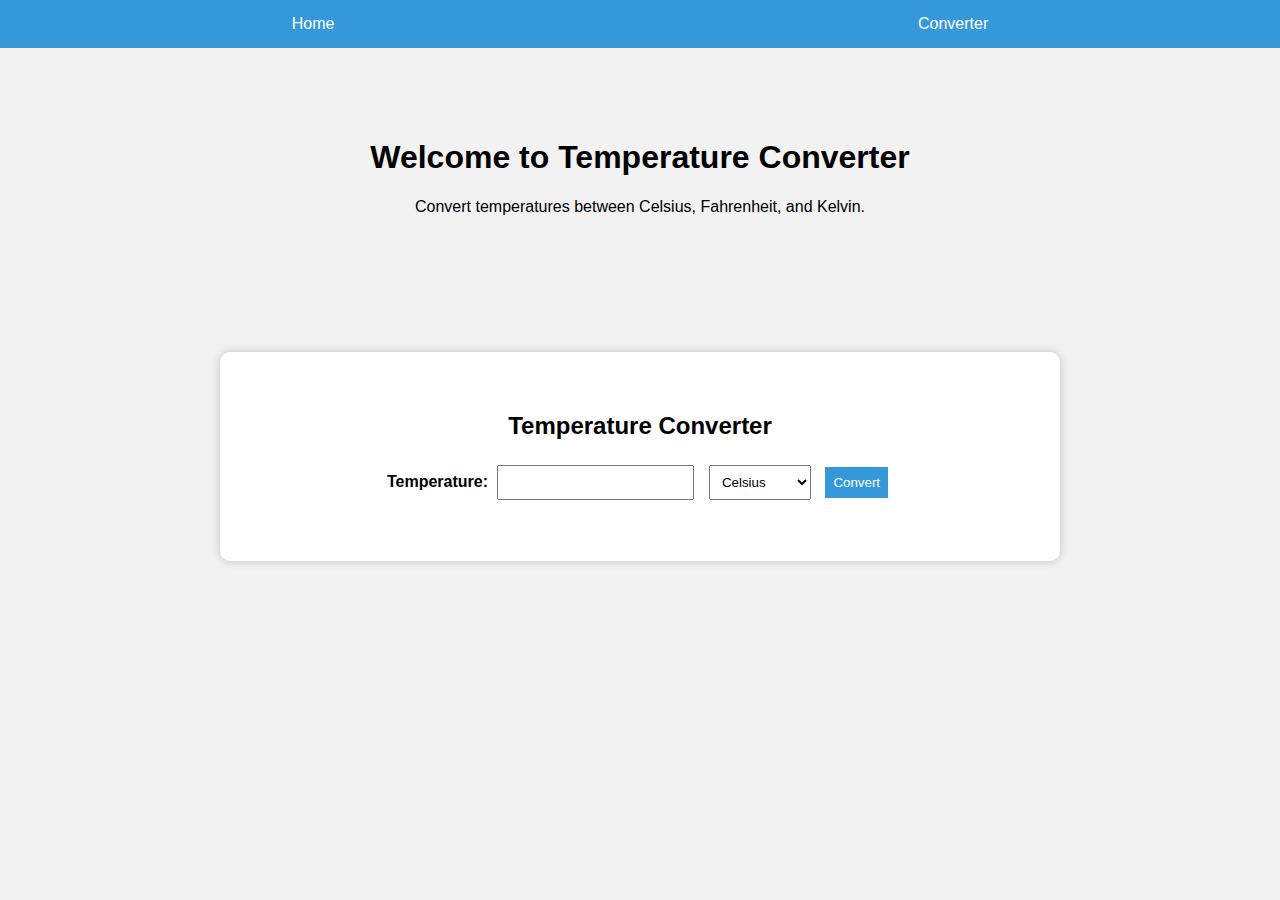
<file: temperature-converter.html>
<!DOCTYPE html>
<html lang="en">
<head>
    <meta charset="UTF-8">
    <meta name="viewport" content="width=device-width, initial-scale=1.0">
    <title>Temperature Converter</title>
    <style>
        /* Global Styles */
        body {
            margin: 0;
            padding: 0;
            font-family: Arial, sans-serif;
            background-color: #f2f2f2;
        }

        /* Navigation Bar */
        .navbar {
            background-color: #3498db;
            display: flex;
            justify-content: space-around;
            align-items: center;
            padding: 15px 0;
        }

        .navbar a {
            color: white;
            text-decoration: none;
            transition: color 0.3s;
        }

        .navbar a:hover {
            color: #000000;
        }

        /* Container */
        .container {
            max-width: 800px;
            margin: 0 auto;
            padding: 20px;
            background-color: white;
            border-radius: 10px;
            box-shadow: 0px 0px 10px rgba(0, 0, 0, 0.2);
            margin-top: 50px;
        }

        /* Landing Page */
        .landing {
            text-align: center;
            padding: 70px 0;
        }

        /* Temperature Converter */
        .converter {
            text-align: center;
            padding: 20px 0;
        }

        label {
            font-weight: bold;
        }

        input, select, button {
            padding: 8px;
            margin: 5px;
        }

        button {
            background-color: #3498db;
            color: white;
            border: none;
            cursor: pointer;
            transition: background-color 0.3s;
        }

        button:hover {
            background-color: #e74c3c;
        }
    </style>
</head>
<body>
    <nav class="navbar">
        <a href="#landing">Home</a>
        <a href="#converter">Converter</a>
    </nav>

    <section id="landing" class="landing">
        <h1>Welcome to Temperature Converter</h1>
        <p>Convert temperatures between Celsius, Fahrenheit, and Kelvin.</p>
    </section>

    <div class="container">
        <section id="converter" class="converter">
            <h2>Temperature Converter</h2>
            <label for="temperature">Temperature:</label>
            <input type="number" id="temperature">
            <select id="unit">
                <option value="celsius">Celsius</option>
                <option value="fahrenheit">Fahrenheit</option>
                <option value="kelvin">Kelvin</option>
            </select>
            <button onclick="convertTemperature()">Convert</button>
            <p id="result"></p>
        </section>
    </div>

    <script>
        // JavaScript functions for temperature conversion (same as previous version)
        // ...
        function convertTemperature() {
            const temperature = parseFloat(document.getElementById("temperature").value);
            const unit = document.getElementById("unit").value;
            let result = "";

            if (unit === "celsius") {
                result = `${temperature} Celsius is ${celsiusToFahrenheit(temperature)} Fahrenheit and ${celsiusToKelvin(temperature)} Kelvin.`;
            } else if (unit === "fahrenheit") {
                result = `${temperature} Fahrenheit is ${fahrenheitToCelsius(temperature)} Celsius and ${fahrenheitToKelvin(temperature)} Kelvin.`;
            } else if (unit === "kelvin") {
                result = `${temperature} Kelvin is ${kelvinToCelsius(temperature)} Celsius and ${kelvinToFahrenheit(temperature)} Fahrenheit.`;
            }

            document.getElementById("result").innerText = result;
        }

        function celsiusToFahrenheit(celsius) {
            return (celsius * 9/5) + 32;
        }

        function celsiusToKelvin(celsius) {
            return celsius + 273.15;
        }

        function fahrenheitToCelsius(fahrenheit) {
            return (fahrenheit - 32) * 5/9;
        }

        function fahrenheitToKelvin(fahrenheit) {
            return (fahrenheit - 32) * 5/9 + 273.15;
        }

        function kelvinToCelsius(kelvin) {
            return kelvin - 273.15;
        }

        function kelvinToFahrenheit(kelvin) {
            return (kelvin - 273.15) * 9/5 + 32;
        }
    </script>
</body>
</html>
</file>
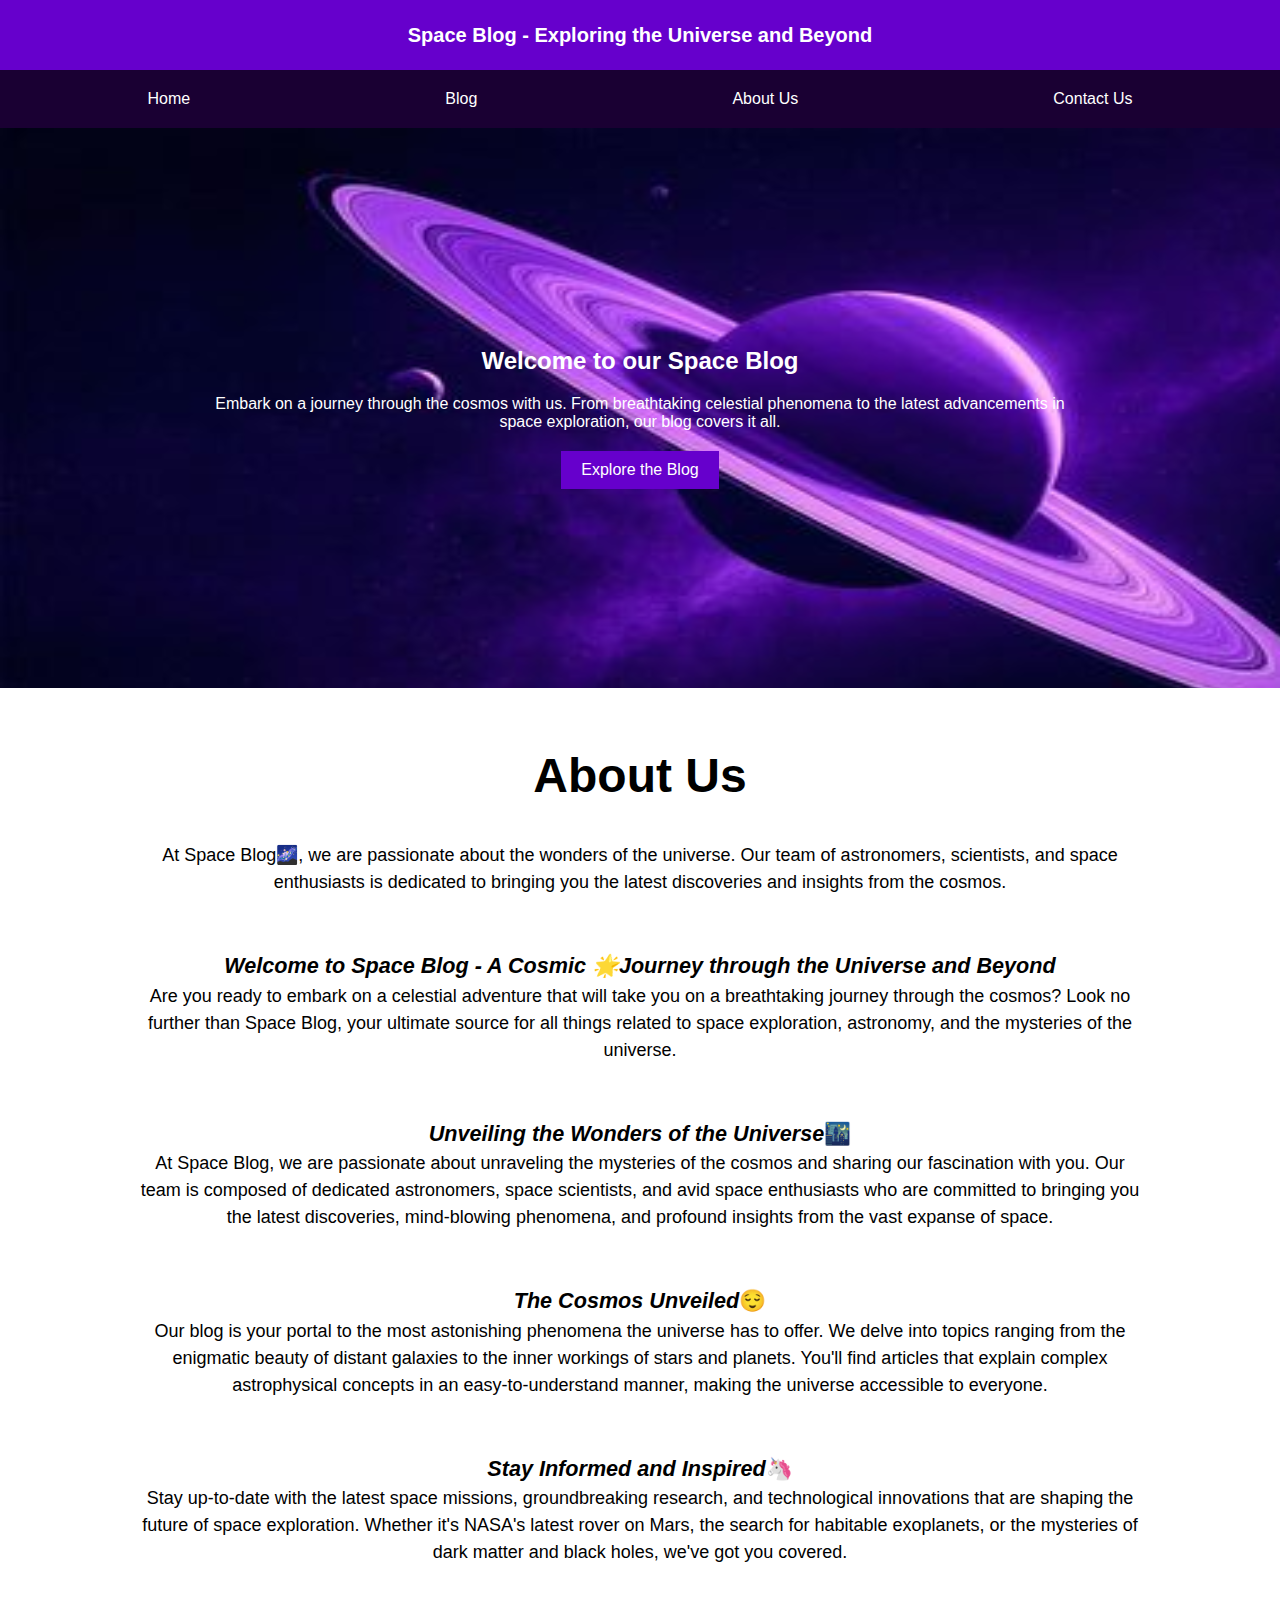
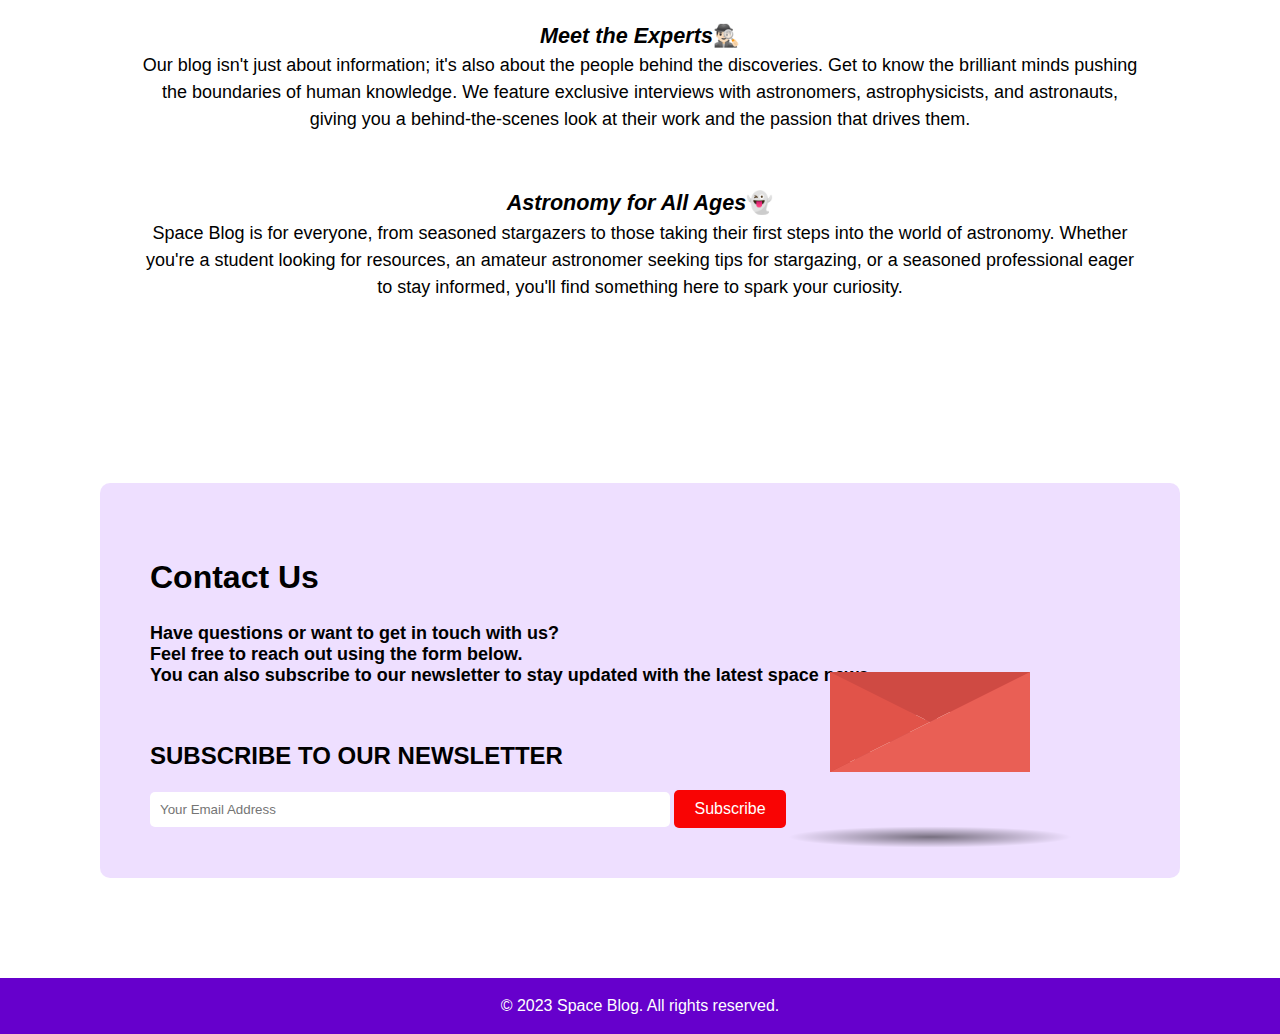
<file: Landing_Page/three.html>
<!DOCTYPE html>
<html>
<head>
    <title>Space Blog</title>
    <style>
        body {
            background-color: #ffffff;
            color: #ffffff;
            font-family: Arial, sans-serif;
            margin: 0;
            padding: 0;
        }
        
        .header {
            background-color: #6600cc;
            text-align: center;
            padding: 10px;
            height: 50px;
            font-size: smaller;
            display: flex;
            align-items: center;
            justify-content: center;
        }
        
        .header h2 {
            margin: 0;
        }
        
        .nav-bar {
            display: flex;
            justify-content: space-around;
            background-color: #1a0033;
            padding: 20px;
        }
        
        .nav-bar a {
            text-decoration: none;
            color: #ffffff;
        }
        
        .intro-section {
            background-image: url('bb.jpg');
            height: fit-content;
            background-size: 1600px 600px;
            padding: 199px;
            position: relative;
            overflow: hidden;
        }
        
        .planet {
            width: 100px;
            height: 100px;
            background-image: url('planet.png'); /* Replace with your planet image */
            background-size: cover;
            position: absolute;
            bottom: -50px;
            left: -100px;
            animation: movePlanet 20s linear infinite alternate;
        }
        
        @keyframes movePlanet {
            0% {
                transform: translate(0, 0) rotate(0deg);
            }
            100% {
                transform: translate(600px, -300px) rotate(360deg); /* Adjust the distance and rotation as needed */
            }
        }

        .intro-section h2 {
            text-align: center;
        }
        
        .intro-section p {
            text-align: center;
        }
        
        .footer {
            background-color: #6600cc;
            text-align: center;
            padding: 3px;
        }
        .btn-container {
            text-align: center;
            margin-top: 20px;
        }
        .nav-bar a:hover
        {
            background-color: #04a7f9;
            box-shadow: 0 0 10px rgba(102, 204, 255, 0.8);
            padding-left: 20px;
            padding-right: 20px;
            padding-top: 10px;
            padding-bottom: 10px;
        }
        
        .btn {
            background-color: #6600cc;
            color: #ffffff;
            border: none;
            padding: 10px 20px;
            font-size: 16px;
            cursor: pointer;
            transition: background-color 0.3s, box-shadow 0.3s;
        }
        
        .btn:hover {
            background-color: #04a7f9;
            box-shadow: 0 0 10px rgba(102, 204, 255, 0.8);
        }

        /* blog section */
        .section {
            padding: 10px;
        }
        
        .about-us {
            background-color: #ffffff;
            text-align: center;
            color: #000000;
            margin-left: 10%;
            margin-right: 10%;
            padding-top: 20px;
        }

        .about-us p{
            font-size: large;
            text-align: inline-block;
            line-height: 1.5;/*line spacing*/
        }

        .about-us b{
            font-size: larger;
            /* padding-bottom: 10px; */
        }

        .about-us b:hover {
            background-color: #ccacf9;
            padding: 5px;
            border-radius: 7px;
            
        }


        /* Contact us Section */
        .contact-us {
            background-color: #c18bff47;
            color: #000000;
            padding: 50px;
            border-radius: 10px;
            box-shadow: 0 0 10px rgba(255, 255, 255, 0.6);
            margin: 100px;
        }
        
        .contact-us-button {
            background-color: #ff0000;
            color: #ffffff;
            border: none;
            padding: 10px 20px;
            font-size: 16px;
            cursor: pointer;
            border-radius: 5px;
            transition: background-color 0.3s, box-shadow 0.3s;
        }
        
        .contact-us-button:hover {
            background-color: #000000;
            box-shadow: 0 0 10px rgba(244, 152, 152, 0.8);
        }

        .subscribe {
            text-align: left;
            margin-top: 20px;
        }
        
        .subscribe input[type="email"] {
            padding: 10px;
            border: none;
            border-radius: 5px;
            width: 500px; /* Adjusted width */
        }
        
        .subscribe button {
            background-color: #f90404;
            color: #ffffff;
            border: none;
            padding: 10px 20px;
            font-size: 16px;
            cursor: pointer;
            border-radius: 5px;
            transition: background-color 0.3s, box-shadow 0.3s;
        }
        
        .subscribe button:hover {
            background-color: #ff0000;
            box-shadow: 0 0 10px rgba(249, 4, 4, 0.8);
        }

        /* letter animation */
        .letter-animation {
            text-align: right;
            float: right;
        }
        
        .letter-image {
            position: flex;
            text-align: right;
            top: 0%;
            left: 50%;
            width: 200px;
            height: 200px;
            -webkit-transform: translate(-50%, -50%);
            -moz-transform: translate(-50%, -50%);
            transform: translate(-50%, -50%);
            cursor: pointer;
        }

        .animated-mail {
            position: absolute;
            height: 150px;
            width: 200px;
            -webkit-transition: .4s;
            -moz-transition: .4s;
            transition: .4s;
            
            .body {
                position: absolute;
                bottom: 0;
                width: 0;
                height: 0;
                border-style: solid;
                border-width: 0 0 100px 200px;
                border-color: transparent transparent #e95f55 transparent;
                z-index: 2;
            }
        
            .top-fold {
                position: absolute;
                top: 50px;
                width: 0;
                height: 0;
                border-style: solid;
                border-width: 50px 100px 0 100px;
                -webkit-transform-origin: 50% 0%;
                -webkit-transition: transform .4s .4s, z-index .2s .4s;
                -moz-transform-origin: 50% 0%;
                -moz-transition: transform .4s .4s, z-index .2s .4s;
                transform-origin: 50% 0%;
                transition: transform .4s .4s, z-index .2s .4s;
                border-color: #cf4a43 transparent transparent transparent;
                z-index: 2;
            }
            
            .back-fold {
                position: absolute;
                bottom: 0;
                width: 200px;
                height: 100px;
                background: #cf4a43;
                z-index: 0;
            }
            
            .left-fold {
                position: absolute;
                bottom: 0;
                width: 0;
                height: 0;
                border-style: solid;
                border-width: 50px 0 50px 100px;
                border-color: transparent transparent transparent #e15349;
                z-index: 2;
            }
            
            .letter {
                left: 20px;
                bottom: 0px;
                position: absolute;
                width: 160px;
                height: 60px;
                background: white;
                z-index: 1;
                overflow: hidden;
                -webkit-transition: .4s .2s;
                -moz-transition: .4s .2s;
                transition: .4s .2s;
                
                
            .letter-border {
                    height: 10px;
                    width: 100%;
                    background: repeating-linear-gradient(
                        -45deg,
                        #cb5a5e,
                        #cb5a5e 8px,
                        transparent 8px,
                        transparent 18px
                    );
                }
                
                .letter-title {
                    margin-top: 10px;
                    margin-left: 5px;
                    height: 10px;
                    width: 40%;
                    background: #cb5a5e;
                }
                .letter-context {
                    margin-top: 10px;
                    margin-left: 5px;
                    height: 10px;
                    width: 20%;
                    background: #cb5a5e;
                }
                
                .letter-stamp {
                    margin-top: 30px;
                    margin-left: 120px;
                    border-radius: 100%;
                    height: 30px;
                    width: 30px;
                    background: #cb5a5e;
                    opacity: 0.3;
                }
            }
        }

        .shadow {
            position: absolute;
            top: 200px;
            left: 50%;
            width: 400px;
            height: 30px;
            transition: .4s;
            transform: translateX(-50%);
            -webkit-transition: .4s;
            -webkit-transform: translateX(-50%);
            -moz-transition: .4s;
            -moz-transform: translateX(-50%);
            
            border-radius: 100%;
            background: radial-gradient(rgba(0,0,0,0.5), rgba(0,0,0,0.0), rgba(0,0,0,0.0));
        }

            .letter-image:hover {
                .animated-mail {
                    transform: translateY(50px);
                    -webkit-transform: translateY(50px);
                    -moz-transform: translateY(50px);
                }
                
                .animated-mail .top-fold {
                    transition: transform .4s, z-index .2s;
                    transform: rotateX(180deg);
                    -webkit-transition: transform .4s, z-index .2s;
                    -webkit-transform: rotateX(180deg);
                    -moz-transition: transform .4s, z-index .2s;
                    -moz-transform: rotateX(180deg);
                    z-index: 0;
                }
                
                .animated-mail .letter {
                    height: 180px;
                }
                
                .shadow {
                    width: 250px;
                }
            }
        
    </style>
</head>
<body>
    <div class="header">
        <h2>Space Blog - Exploring the Universe and Beyond</h2>
    </div>

    <div class="nav-bar">
        <a href="#intro-section">Home</a>
        <a href="#blog-section">Blog</a>
        <a href="#about-section">About Us</a>
        <a href="#contact-section">Contact Us</a>
    </div>

    <div class="intro-section">
        <h2>Welcome to our Space Blog</h2>
        <p>Embark on a journey through the cosmos with us. From breathtaking celestial phenomena to the latest advancements in space exploration, our blog covers it all.</p>
        <div class="planet"></div>
        
        <div class="btn-container">
            <button class="btn">Explore the Blog</button>
        </div>
    </div>

    <!-- About Us Section -->
    <div class="section about-us" id="about-section">
        <h2 style="font-size: xxx-large;">About Us</h2>
        <p>At Space Blog🌌, we are passionate about the wonders of the universe. Our team of astronomers, scientists, and space enthusiasts is dedicated to bringing you the latest discoveries and insights from the cosmos.<br><br><br>
            <b><i>Welcome to Space Blog - A Cosmic 🌟Journey through the Universe and Beyond</i></b><br>

            Are you ready to embark on a celestial adventure that will take you on a breathtaking journey through the cosmos? Look no further than Space Blog, your ultimate source for all things related to space exploration, astronomy, and the mysteries of the universe.<br><br><br>

            <b><i>Unveiling the Wonders of the Universe</i>🌃</b><br>

            At Space Blog, we are passionate about unraveling the mysteries of the cosmos and sharing our fascination with you. Our team is composed of dedicated astronomers, space scientists, and avid space enthusiasts who are committed to bringing you the latest discoveries, mind-blowing phenomena, and profound insights from the vast expanse of space.<br><br><br>

            <b><i>The Cosmos Unveiled</i>😌</b><br>

            Our blog is your portal to the most astonishing phenomena the universe has to offer. We delve into topics ranging from the enigmatic beauty of distant galaxies to the inner workings of stars and planets. You'll find articles that explain complex astrophysical concepts in an easy-to-understand manner, making the universe accessible to everyone.<br><br><br>

            <b><i>Stay Informed and Inspired</i>🦄</b><br>

            Stay up-to-date with the latest space missions, groundbreaking research, and technological innovations that are shaping the future of space exploration. Whether it's NASA's latest rover on Mars, the search for habitable exoplanets, or the mysteries of dark matter and black holes, we've got you covered.<br><br><br>

            <b><i>Meet the Experts</i>🕵🏻‍♂️</b><br>

            Our blog isn't just about information; it's also about the people behind the discoveries. Get to know the brilliant minds pushing the boundaries of human knowledge. We feature exclusive interviews with astronomers, astrophysicists, and astronauts, giving you a behind-the-scenes look at their work and the passion that drives them.<br><br><br>

            <b><i>Astronomy for All Ages</i>👻</b><br>

            Space Blog is for everyone, from seasoned stargazers to those taking their first steps into the world of astronomy. Whether you're a student looking for resources, an amateur astronomer seeking tips for stargazing, or a seasoned professional eager to stay informed, you'll find something here to spark your curiosity.<br><br><br>

            <!-- <b><i>Get Involved</i>⛺</b><br>

            We believe that the wonders of space are best explored together. Join our vibrant community of space enthusiasts. Share your own observations, thoughts, and questions in our comment sections, and connect with like-minded individuals who share your passion for the cosmos.<br><br><br>

            <b><i>Subscribe for Cosmic Updates</i>🫣</b><br>

            Don't miss out on the latest cosmic discoveries and updates from Space Blog. Subscribe to our newsletter, and we'll deliver the wonders of the universe straight to your inbox. Stay informed, stay inspired, and stay connected with the cosmos.<br><br><br>

            <b><i>Your Cosmic Journey Begins Here</i>🎆</b><br>

            Whether you're seeking knowledge, inspiration, or simply a sense of wonder, Space Blog is your launching pad to the infinite mysteries of the universe. Join us as we explore the cosmos, one star at a time, and together, let's reach for the stars.<br>
        </p> --></p>
    </div>

    <!-- Contact Us Section -->
    <div class="section contact-us" id="contact-section">
        <h2 style="font-size: xx-large;">Contact Us</h2>
        <p style="font-size: large;"><b>Have questions or want to get in touch with us?<br> Feel free to reach out using the form below.<br> You can also subscribe to our newsletter to stay updated with the latest space news.</b></p><br>
        
        <div class="letter-animation">
            <div class="letter-image">
                <div class="animated-mail">
                    <div class="back-fold"></div>
                    <div class="letter">
                        <div class="letter-border"></div>
                        <div class="letter-title"></div>
                        <div class="letter-context"></div>
                        <div class="letter-stamp">
                            <div class="letter-stamp-inner"></div>
                        </div>
                    </div>
                    <div class="top-fold"></div>
                    <div class="body"></div>
                    <div class="left-fold"></div>
                </div>
                <div class="shadow"></div>
            </div>
        </div>

        <h2>SUBSCRIBE TO OUR NEWSLETTER</h2>
        <form class="subscribe">
            <input type="email" placeholder="Your Email Address">
            <button type="submit">Subscribe</button>
        </form>
        
    </div>
    

    <!-- Blog Section -->
    <!-- <div class="section blog" id="blog-section">
        <h2>Latest Blog Posts</h2>
        Add your blog post listings here
    </div> -->

    <div class="footer">
        <p>&copy; 2023 Space Blog. All rights reserved.</p>
    </div>
</body>
</html>
</file>
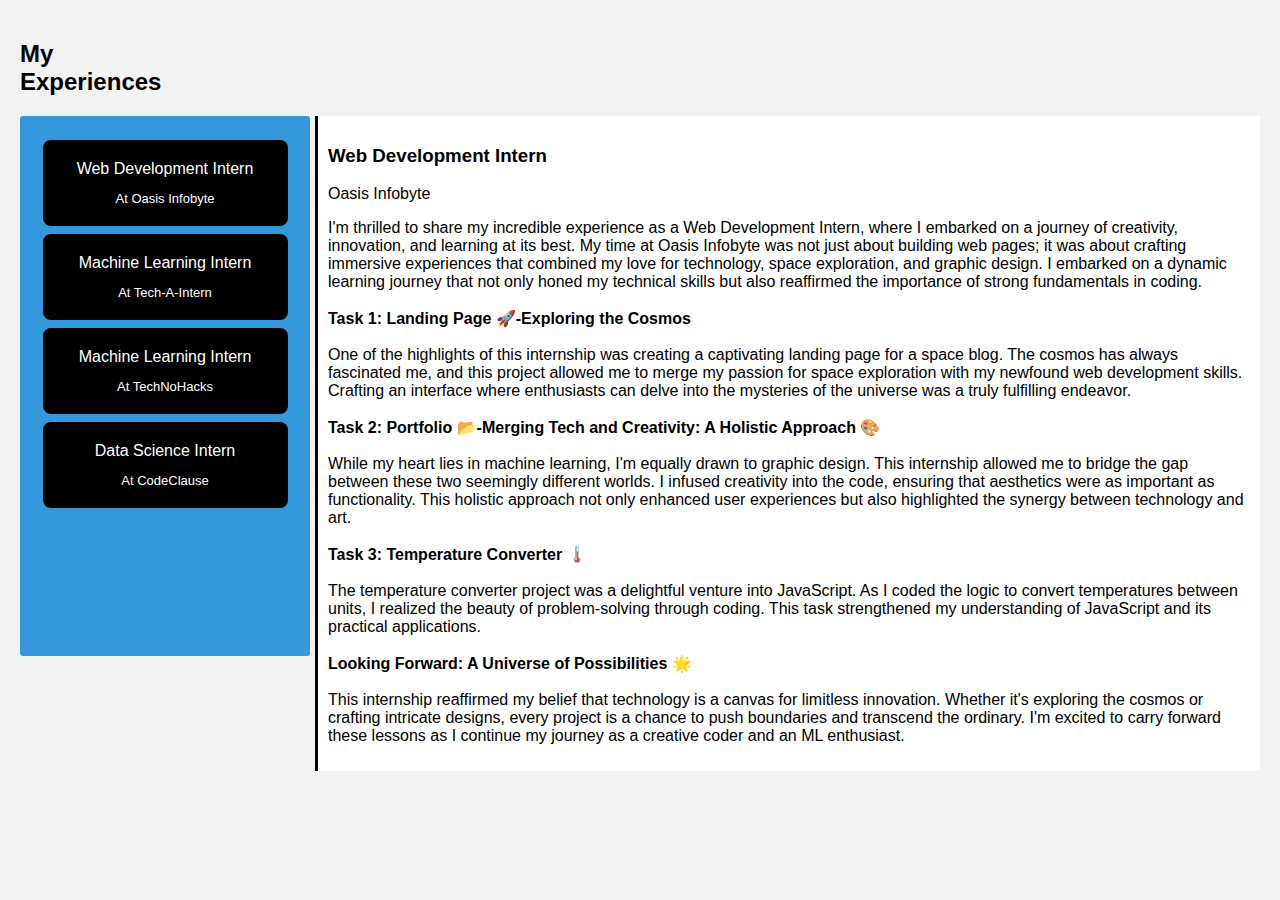
<file: portfolio/experiment2.html>
<!DOCTYPE html>
<html lang="en">
<head>
    <meta charset="UTF-8">
    <meta name="viewport" content="width=device-width, initial-scale=1.0">
    <title>My Experience Timeline</title>
    <style>
        /* Global Styles */
        body {
            margin: 0;
            padding: 10px;
            font-family: Arial, sans-serif;
            background-color: #f2f2f2;
        }
        /* My Experiences */
        .section {
            display: grid;
            grid-template-columns: 5px auto; /* Two columns: sidebar and timeline */
            grid-gap: 0; /* Remove the gap between columns */
            padding: 10px; /* Align the content at the top of the grid */
        }
        /* Sidebar */
        .sidebar {
            width: 250px;
            height: 500px;
            background-color: #3498db;
            color: white;
            border: none;
            padding: 20px;
            text-align: center;
            border-radius: 3px;
            /* align-items: center; */
            /* text-decoration: none;
            display: inline-block;
            font-size: 16px;
            cursor: pointer; */
        }

        .experience-menu-item {
            background-color: #000000; /* Green */
            border: none;
            color: white;
            max-width: 100%;
            width: 98%; /* Set width to 100% so the buttons are of same width */
            padding: 20px;
            text-align: center;
            text-decoration: none;
            /* display: block; */
            font-size: 16px;
            margin: 4px 2px;
            cursor: pointer;
            border-radius: 8px;
        }

        /* Timeline */
        .timeline {
            margin-left: 290px; /* Adjusted this based on your sidebar width */
            /* margin-top: 20px; */
            /* padding: 20px; */
            border-radius: 2px;
            align-items: flex-start;
        }

        /* Timeline Entry */
        .entry {
            border-left: 3px solid #3498db;
            padding: 10px;
            margin-bottom: 20px;
            background-color: white;
            display: none;
        }

        .entry.active {
            border-left: 3px solid #000000;
            display: flex;
        }

        /* Details */
        .details {
            display: none;
        }

        .details.active {
            display: block;
        }
    </style>
</head>
<body>
    <section id="my-experience" class="section">
    <h2>My Experiences</h2><br>
    <div class="sidebar">
        <button class="experience-menu-item" data-id="1">Web Development Intern<br><p style="font-size: small; margin-top: 2; margin-bottom: 0;">At Oasis Infobyte</p></button>
        <button class="experience-menu-item" data-id="2">Machine Learning Intern<br><p style="font-size: small; margin-top: 2; margin-bottom: 0;">At Tech-A-Intern</p></button>
        <button class="experience-menu-item" data-id="3">Machine Learning Intern<br><p style="font-size: small; margin-top: 2; margin-bottom: 0;">At TechNoHacks</p></button>
        <button class="experience-menu-item" data-id="4">Data Science Intern<br><p style="font-size: small; margin-top: 2; margin-bottom: 0;">At CodeClause</p></button>
        <!-- Add more buttons for other experiences -->
    </div>

    <div class="timeline">
        <div class="entry" data-id="1">
            <div class="details active">
            <h3>Web Development Intern</h3>
            <p>Oasis Infobyte</p>
            
                <!-- Details of Web Development Intern -->
                <p style="font-family: 'Lucida Sans', 'Lucida Sans Regular', 'Lucida Grande', 'Lucida Sans Unicode', Geneva, Verdana, sans-serif;">
                    I'm thrilled to share my incredible experience as a Web Development Intern, where I embarked on a journey of creativity, innovation, and learning at its best. My time at Oasis Infobyte was not just about building web pages; it was about crafting immersive experiences that combined my love for technology, space exploration, and graphic design.
                    I embarked on a dynamic learning journey that not only honed my technical skills but also reaffirmed the importance of strong fundamentals in coding.<br><br>
                    <b>Task 1: Landing Page 🚀-Exploring the Cosmos</b> <br><br>
                    One of the highlights of this internship was creating a captivating landing page for a space blog. The cosmos has always fascinated me, and this project allowed me to merge my passion for space exploration with my newfound web development skills. Crafting an interface where enthusiasts can delve into the mysteries of the universe was a truly fulfilling endeavor.<br><br>
                    <b>Task 2: Portfolio 📂-Merging Tech and Creativity: A Holistic Approach 🎨</b><br><br>
                    While my heart lies in machine learning, I'm equally drawn to graphic design. This internship allowed me to bridge the gap between these two seemingly different worlds. I infused creativity into the code, ensuring that aesthetics were as important as functionality. This holistic approach not only enhanced user experiences but also highlighted the synergy between technology and art.<br><br>
                    <b>Task 3: Temperature Converter 🌡️</b><br><br>
                    The temperature converter project was a delightful venture into JavaScript. As I coded the logic to convert temperatures between units, I realized the beauty of problem-solving through coding. This task strengthened my understanding of JavaScript and its practical applications.<br><br>
                    <b>Looking Forward: A Universe of Possibilities 🌟</b><br><br>
                    This internship reaffirmed my belief that technology is a canvas for limitless innovation. Whether it's exploring the cosmos or crafting intricate designs, every project is a chance to push boundaries and transcend the ordinary. I'm excited to carry forward these lessons as I continue my journey as a creative coder and an ML enthusiast.
                </p>
            </div>
        </div>

        <div class="entry" data-id="2">
            <div class="details">
            <h3>Machine Learning Intern</h3>
            <p>Tech-A-Intern</p>
            
                <!-- Details of Machine Learning Intern -->
                <p style="font-family: 'Lucida Sans', 'Lucida Sans Regular', 'Lucida Grande', 'Lucida Sans Unicode', Geneva, Verdana, sans-serif;">
                    Reflecting on an enriching journey in the realm of Machine Learning! 📊🎬<br><br>

                    My experience as a Machine Learning Intern at Tech-A-INTERN has been a remarkable voyage of discovery and skill-building. Through the completion of Level-3, where I focused on crafting a Movie Recommendation System, I've gained insights that have not only expanded my knowledge but also deepened my passion for machine learning.<br><br>

                    <b>Configuring Kaggle API: A Gateway to Data 📡</b><br><br>
                    One of the highlights of this journey was mastering the configuration of the Kaggle API. This skill opened the doors to a treasure trove of datasets, empowering me to explore real-world data and extract meaningful insights. This experience underscored the importance of efficient data acquisition in the realm of machine learning.<br><br>

                    <b>Exploring the Dataset: A Dive into Insights 📊</b><br><br>
                    The journey of crafting a movie recommendation system began with diving into the dataset. I honed my skills in data preprocessing and exploration, understanding the nuances that can impact model performance. This step was a reminder that behind every algorithm is a rich tapestry of data that holds the key to actionable insights.<br><br>

                    <b>Demographic, Content-Based, and Collaborative Filtering: Crafting Recommendations 🎥</b><br><br>
                    Creating the recommendation system was a multifaceted endeavor. I delved into demographic filtering, leveraging data attributes to provide broad suggestions. Content-based filtering allowed me to tailor recommendations based on individual preferences, while collaborative filtering tapped into the power of collective intelligence for precision.<br><br>

                    <b>Harnessing Pandas and NumPy: The Tools of Mastery 🐼🔢</b><br><br>
                    Throughout this journey, I wielded the power of Pandas and NumPy libraries to manipulate and analyze data. These tools were not just a means to an end; they were the keys to unlocking insights. I'm reminded that mastering the tools of the trade is essential for translating ideas into impactful solutions.<br><br>

                    <b>Looking Ahead: The Horizon of Possibilities 🌅</b><br><br>
                    As I reflect on my internship experience, I'm inspired by the infinite possibilities that machine learning offers. The ability to transform data into actionable insights is a superpower that can drive innovation across industries. This journey has reaffirmed my commitment to continuous learning and exploration in the field.<br><br>
                </p>
            </div>
        </div>
        <!-- Add more timeline entries for other experiences -->
        <div class="entry" data-id="3">
            <div class="details">
            <h3>Machine Learning Intern</h3>
            <p>TechNoHacks</p>
            
                <!-- Details of Machine Learning Intern -->
                <p style="font-family: 'Lucida Sans', 'Lucida Sans Regular', 'Lucida Grande', 'Lucida Sans Unicode', Geneva, Verdana, sans-serif;">
                    My experience as a Machine Learning Intern at Technohacks has been a thrilling exploration of data, algorithms, and their incredible potential. Completing three impactful tasks - Movie Review Classification, Fraud Transaction Detection, and Wine Quality Prediction - I've embarked on a dynamic learning curve that has deepened my understanding and ignited my passion for the world of ML.<br><br>

                    <b>Task 1: Movie Review Classification 🎬</b><br><br>
                    The journey began with Movie Review Classification, where I harnessed the power of Natural Language Processing. I delved into sentiment analysis, using ML techniques to categorize reviews. This task introduced me to the nuances of text data and the art of converting words into insights.<br><br>

                    <b>Task 2: Fraud Transaction Detection 💳</b><br><br>
                    The Fraud Transaction Detection task was an eye-opening experience in anomaly detection. I explored techniques to identify patterns that hint at fraudulent activities in transactions. This task underscored the significance of data-driven decision-making in safeguarding financial systems.<br><br>

                    <b>Task 3: Wine Quality Prediction 🍷</b><br><br>
                    Predicting wine quality was an immersive venture into regression. From understanding the dataset to experimenting with various algorithms, I learned the art of model selection and parameter tuning. This task underscored that behind every prediction lies meticulous testing and analysis.<br><br>

                    <b>Mastering Libraries and Tools 📚🔧</b><br><br>
                    Throughout this journey, I dived into powerful libraries like Scikit-learn for modeling, Seaborn and Matplotlib for visualization, and CatBoost for boosting models. These tools were not just instrumental; they were the instruments through which I translated ideas into results.<br><br>
                </p>
            </div>
        </div>

        <div class="entry" data-id="4">
            <div class="details">
            <h3>Data Science Intern</h3>
            <p>CodeClause</p>
            
                <!-- Details of Machine Learning Intern -->
                <p style="font-family: 'Lucida Sans', 'Lucida Sans Regular', 'Lucida Grande', 'Lucida Sans Unicode', Geneva, Verdana, sans-serif;">
                    My experience as a Data Science Intern at CodeClause has been a remarkable odyssey into the world of data, algorithms, and their boundless applications. Completing two impactful tasks - Age and Gender Detection and Customer Segmentation - I've not only honed my technical skills but also witnessed the power of data-driven insights.<br><br>

                    <b>Task 1: Age and Gender Detection 🕵️‍♂️</b><br><br>
                    The journey began with Age and Gender Detection, where I explored computer vision and machine learning. Using the powerful PIL and TensorFlow libraries, I navigated through image processing techniques to predict age and gender accurately. This task was a glimpse into how data can unveil hidden patterns in visual information.<br><br>

                    <b>Task 2: Customer Segmentation 📊</b><br><br>
                    In the Customer Segmentation task, I dived into the realm of clustering and data analysis. By utilizing K-means clustering, I grouped customers based on similar attributes and visualized these relationships. This task highlighted how data-driven insights can shape marketing strategies and enhance customer experiences.<br><br>

                    <b>Harnessing New Libraries and Tools 📚🔧</b><br><br>
                    Throughout this journey, I embraced cutting-edge tools such as PIL for image processing, TensorFlow for deep learning, and data visualization techniques. These tools weren't just resources; they were the conduits through which I transformed complex data into actionable insights.<br><br>

                    <b>Visualizing Insights: Illuminating the Unknown 📈✨</b><br><br>
                    One of the most thrilling aspects of this internship was visualizing data relations. By plotting and analyzing graphs, I unearthed connections between customer attributes. These visual insights were a reminder that behind every data point lies a story waiting to be revealed.<br><br>
                </p>
            </div>
        </div>
    </div>

    <script>
        const experienceMenuItems = document.querySelectorAll(".experience-menu-item");
        const entries = document.querySelectorAll(".entry");
        const detailsBlocks = document.querySelectorAll(".details");


    experienceMenuItems.forEach(item => {
        item.addEventListener("click", () => {
            // Hide all entries and details
            entries.forEach(entry => entry.classList.remove("active"));
                detailsBlocks.forEach(details => details.classList.remove("active"));

                // Show the clicked entry and details
                const experienceId = item.getAttribute("data-id");
                const entry = document.querySelector(`.entry[data-id="${experienceId}"]`);
                const details = entry.querySelector(".details");
                
                // Hide the default entry and show the clicked entry
                const defaultEntry = document.querySelector('.entry[data-id="1"]');
                defaultEntry.classList.remove("active");
                defaultEntry.querySelector(".details").classList.remove("active");
                entry.classList.add("active");
                details.classList.add("active");
            });
        });

    // Initialize the first menu item and entry and details block as active
    experienceMenuItems[0].classList.add("active");
    entries[0].classList.add("active");
    detailsBlocks[0].classList.add("active");
    </script>
    </section>
</body>
</html>
</file>
